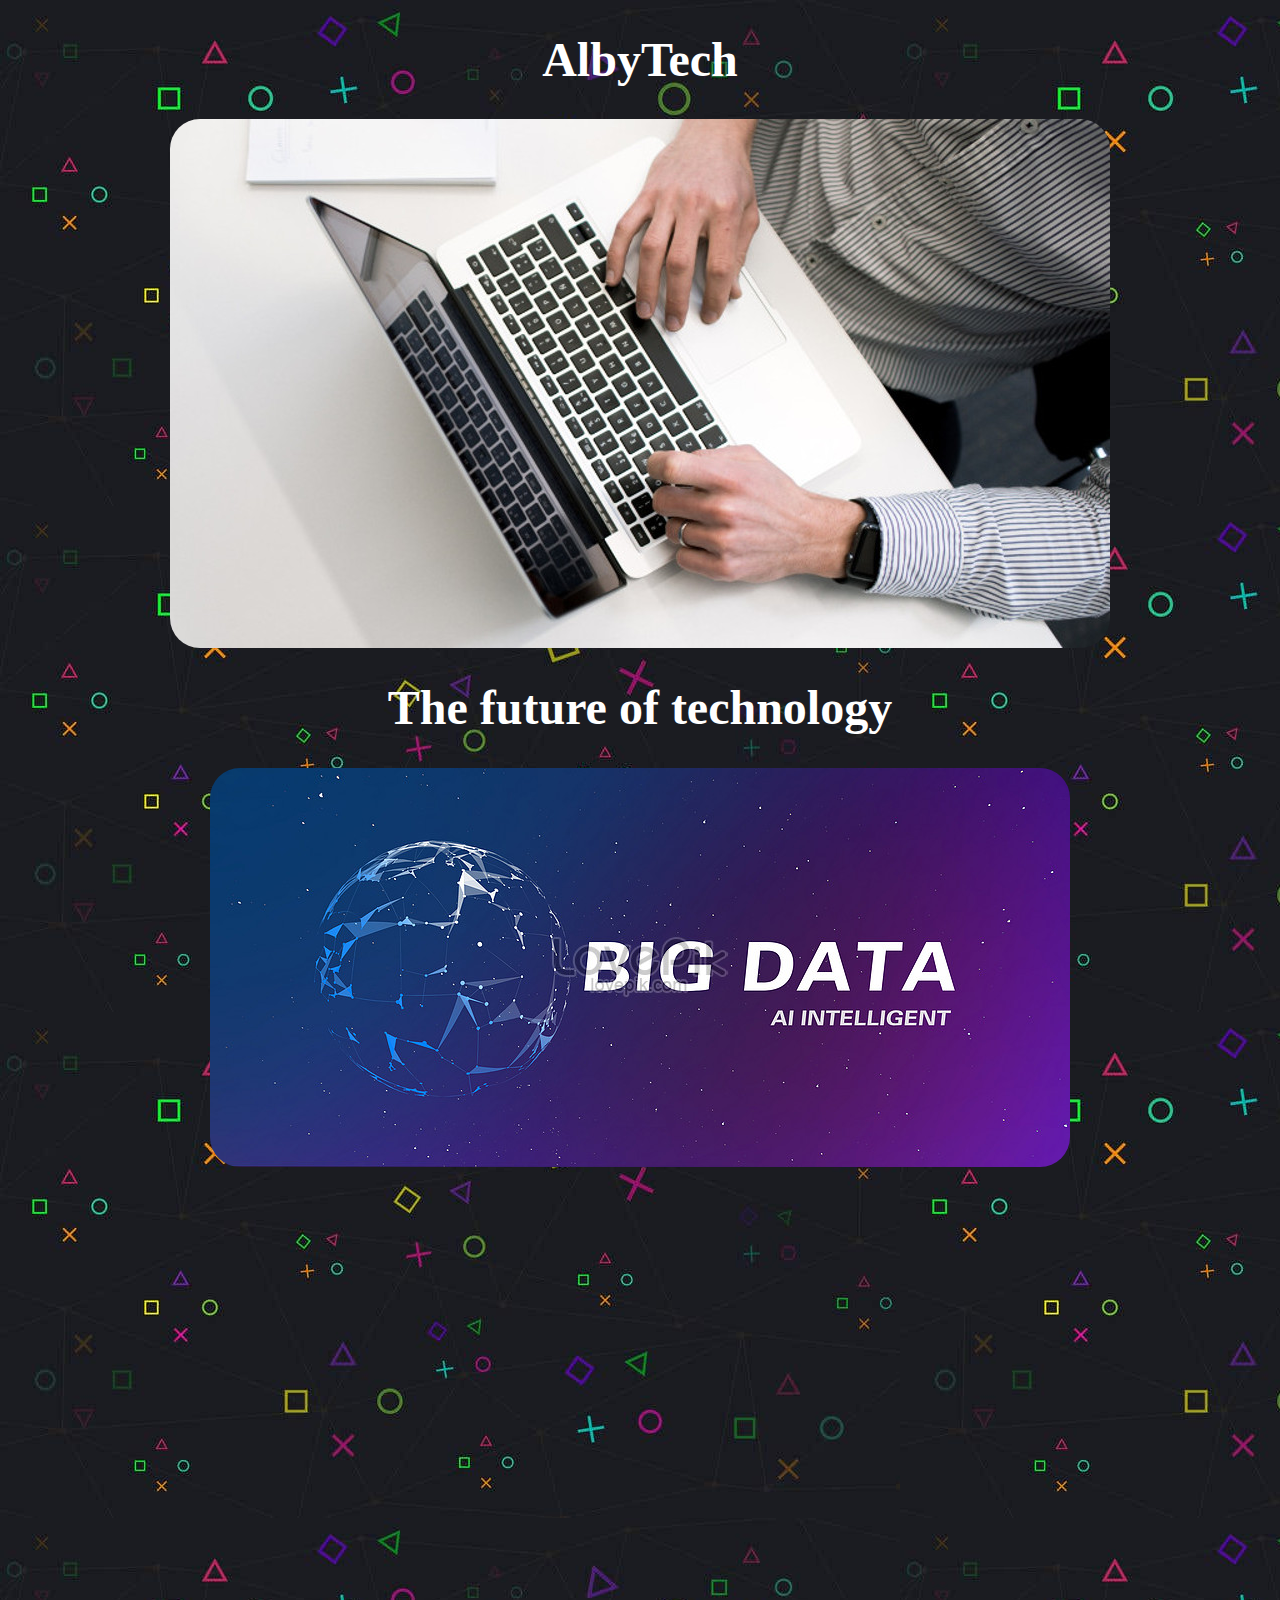
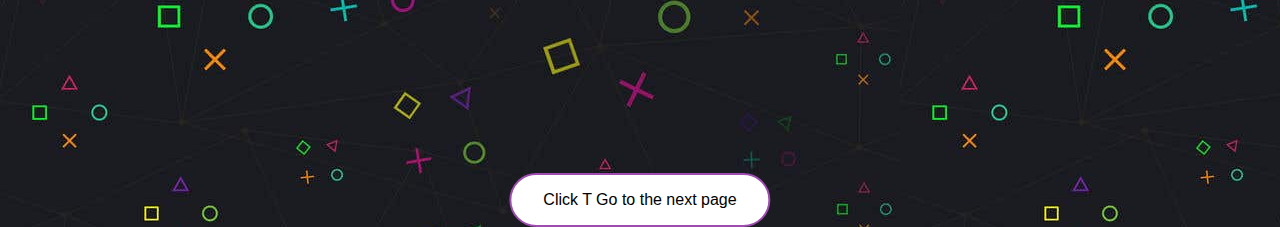
<file: index.html>
<!DOCTYPE html>
<title>ZeroToHero</title>
<link rel="stylesheet" href="style.css">
<html>
    <h1>AlbyTech</h1>
    <img src="image_1.jpg">
    <h1>The future of technology</h1>
    <img src="image_4.jpg">
    <a href="2nd.html">
        <button class="button button1">Click T Go to the next page</button>
    </a>
</html>
</file>
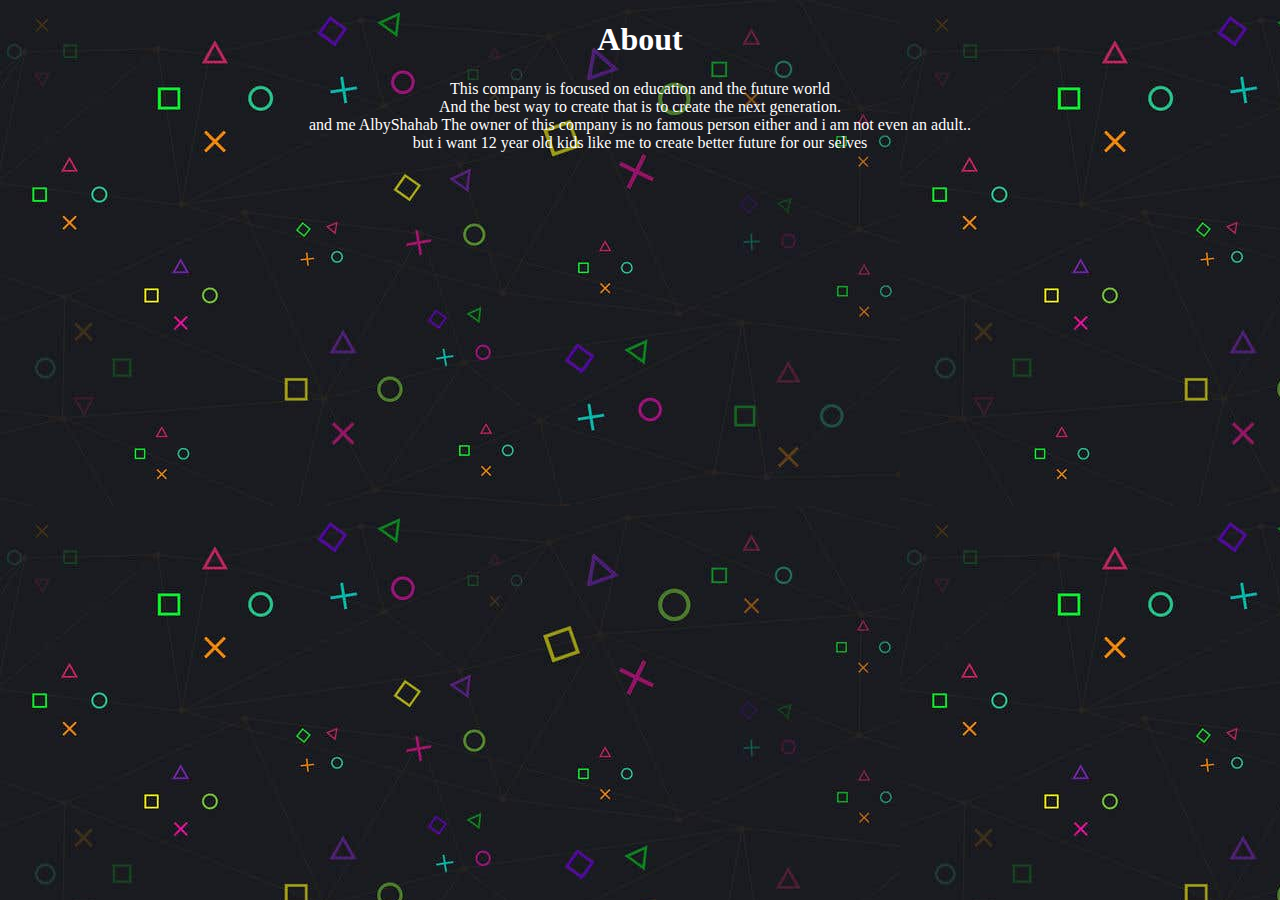
<file: 2nd.html>
<!DOCTYPE html>
<link rel="stylesheet" href="mystyle.css"
<html>
    <h1>About</h1>
    <p>This company is focused on education and the future world<br>And the best way to create that is to create the next generation.<br>
    and me AlbyShahab The owner of this company is no famous person either and  i am not even an adult..<br>but i want 12 year old kids like me to create better future for our selves</p>
</html>
</file>
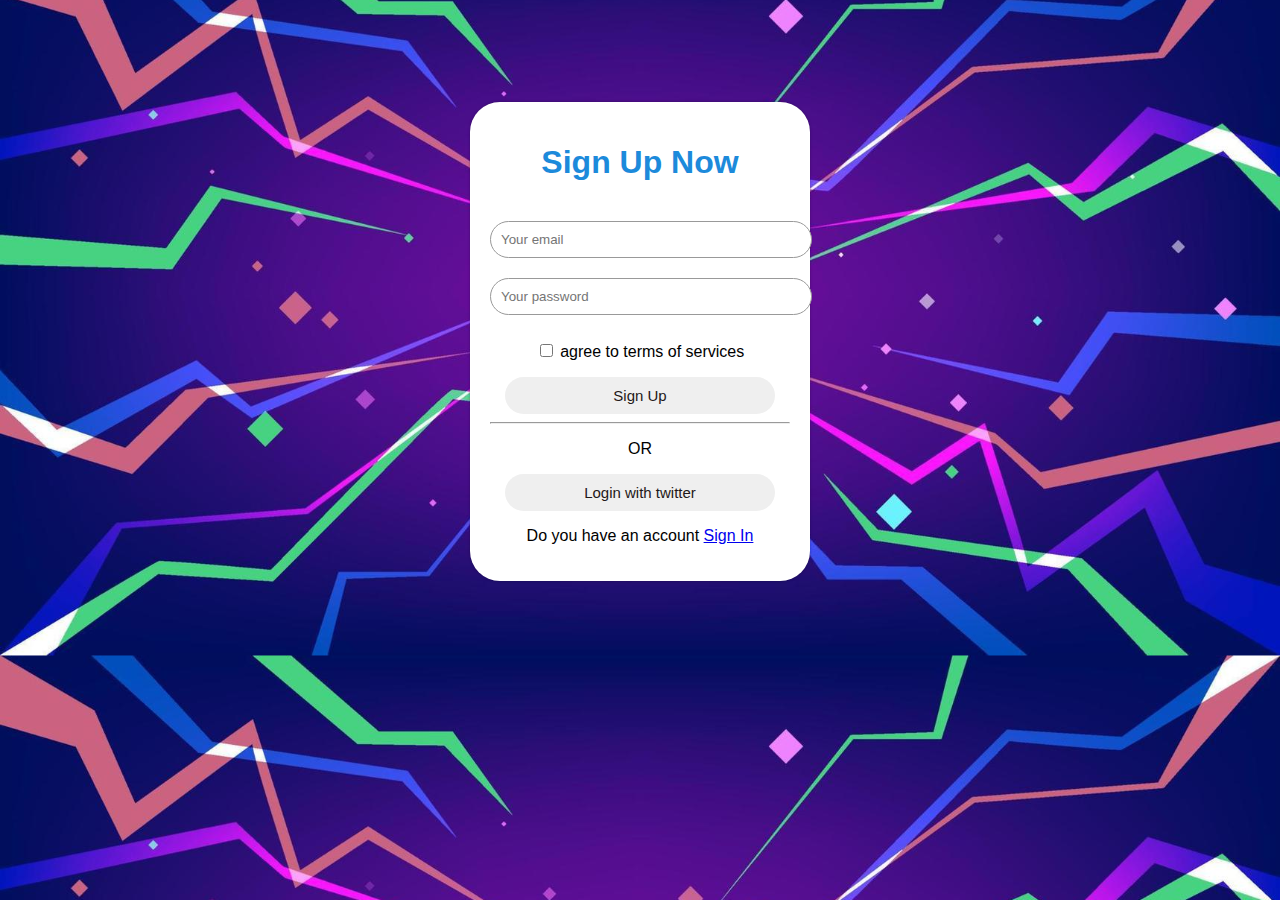
<file: signup.html>
<!DOCTYPE html>
<head>
<title>sign up</title>
<link rel="stylesheet" href="signup.css">
</head>

<body>

      <div class="sign-up-form">
         <h1>Sign Up Now</h1>
         <form>
         <input type="email" class="input-box" placeholder="Your email">
         <input type="password" class="input-box" placeholder="Your password">
         <p><span><input type="checkbox"></span> agree to terms of services</p>
         <button type="button" class="signup-btn">Sign Up</button>
         <hr>
         <p class="or">OR</p>
         <button type="button" class="signup-btn">Login with twitter</button>
         <p>Do you have an account <a href="#">Sign In</a></p>
        </form> 

      </div>







</body>
</file>
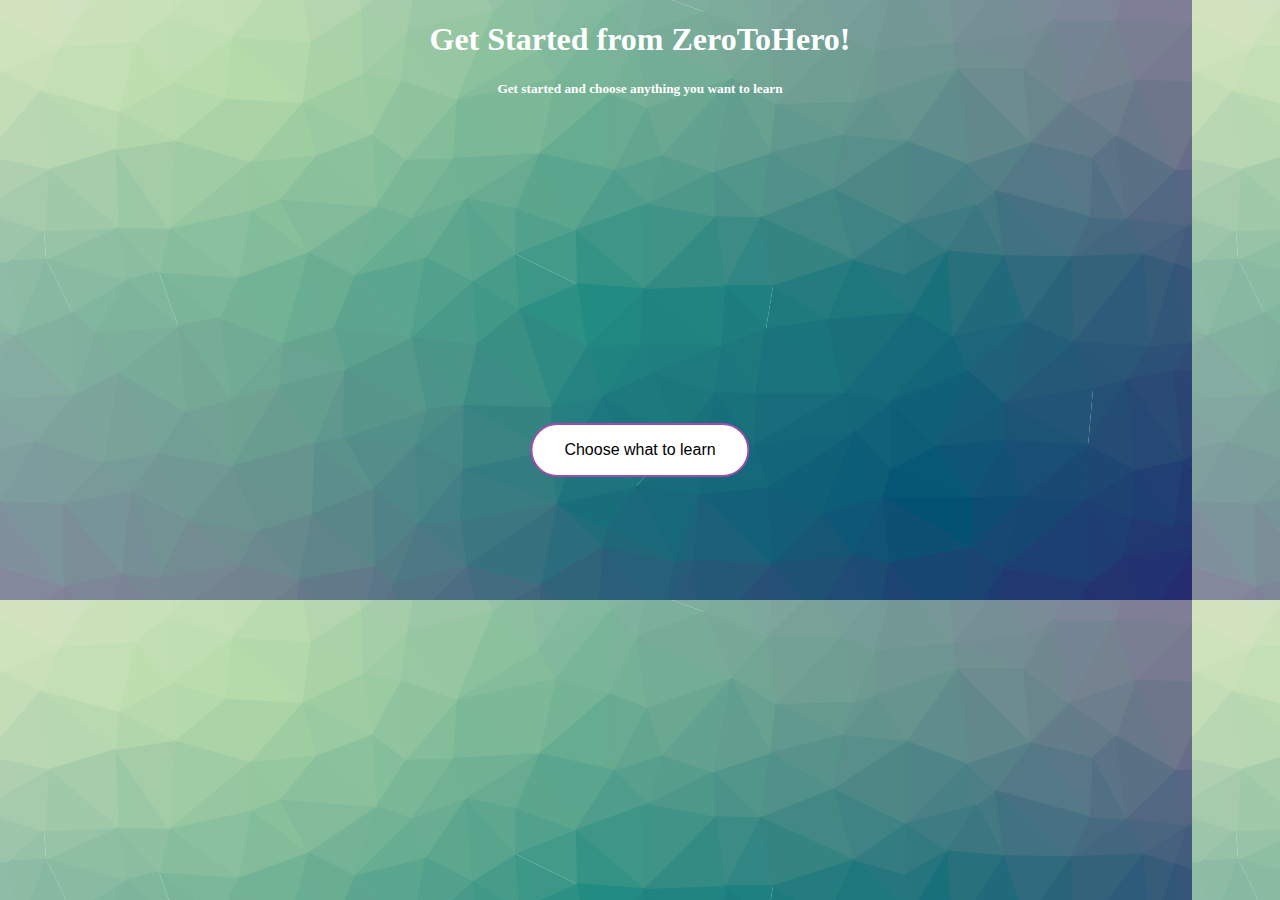
<file: Start.html>
<!DOCTYPE html>
<link rel="stylesheet" href="start.css">
<html>
    <title>Get Started</title>
    <h1>Get Started from ZeroToHero!</h1>
    <h5>Get started and choose anything you want to learn</p>
    <a href="">
        <button class="button button1">Choose what to learn</button>
    </a>
</html>
<html>
     
</html>
</file>
<file: style.css>
h1{
    font-family: Digital-7 Mono;
    font-size: xxx-large;
    text-align: center;
    color: rgb(255, 255, 255);
}

body{
   background-image: url('background_5.jpg');
}

img{
    border-radius: 30px;
    margin: auto;
    display: block;
  }

  .button {
    background-color: #000000; /* Green */
    border: none;
    color: white;
    padding: 16px 32px;
    text-align: center;
    text-decoration: none;
    display: inline-block;
    font-size: 16px;
    margin: 4px 2px;
    transition-duration: 0.4s;
    cursor: pointer;
    margin: 0;
    position: absolute;
    top: 200%;
    left: 50%;
    -ms-transform: translate(-50%, -50%);
    transform: translate(-50%, -50%);
  }
  
  .button1 {
    background-color: white; 
    color: black; 
    border: 2px solid #9e4caf;
    border-radius: 30px;
  }

.button1:hover {
  background-color: #9e4caf;
  color: white;
}
</file>
<file: mystyle.css>
h1{
    font-family: Digital-7 Mono;
    text-align: center;
    color: rgb(253, 253, 253)
}

p{
   font-family: verdana;
   text-align: center;
   color:rgb(253, 253, 253);
}

body {
    background-image: url('background_5.jpg');
}

button{
    background-color: #000000; /* Green */
    border: none;
    color: white;
    padding: 16px 32px;
    text-align: center;
    text-decoration: none;
    display: inline-block;
    font-size: 16px;
    margin: 4px 2px;
    transition-duration: 0.4s;
    cursor: pointer;
    margin: 0;
    position: absolute;
    top: 50%;
    left: 50%;
    -ms-transform: translate(-50%, -50%);
    transform: translate(-50%, -50%);
}

.button1 {
    background-color: white; 
    color: black; 
    border: 2px solid #9e4caf;
    border-radius: 30px;
  }

.button1:hover {
  background-color: #9e4caf;
  color: white;
}
</file>
<file: signup.css>
body{
    margin: 0;
    padding: 0;
    font-family: sans-serif;
    background-image: url('background_6.jpg');
    background-size: cover;
    background-position: center;
}

.sign-up-form{
    width: 300px;
    box-shadow: 0 0 3px rgba(0,0,0,0.3);
    background: #fff;
    padding: 20px;
    margin: 8% auto 0;
    text-align: center;
    border-radius: 30px;
}

.sign-up-form h1{
    color: #1c8adb;
    margin-bottom: 30px;
}

.input-box{
    border-radius: 20px;
    padding: 10px;
    margin: 10px 0;
    width: 100%;
    border: 1px solid #999;
    outline: none;
}

button{
    color: rgb(31, 24, 24);
    width: 90%;
    padding: 10px;
    border-radius: 20px;
    font-size: 15px;
    border: none;
    outline: none;
    cursor: pointer;
}
</file>
<file: start.css>
h1{
  font-family: digital-7 mono;
  color: white;
  text-align: center;
}

h5{
  font-family: verdana;
  color: white;
  text-align: center;
}

body{
  background-image: url('real.jpg');
}

button{
  background-color: #000000; /* Green */
  border: none;
  color: white;
  padding: 16px 32px;
  text-align: center;
  text-decoration: none;
  display: inline-block;
  font-size: 16px;
  margin: 4px 2px;
  transition-duration: 0.4s;
  cursor: pointer;
  margin: 0;
  position: absolute;
  top: 50%;
  left: 50%;
  -ms-transform: translate(-50%, -50%);
  transform: translate(-50%, -50%);
}

.button1 {
  background-color: white; 
  color: black; 
  border: 2px solid #9e4caf;
  border-radius: 30px;
}

.button1:hover {
background-color: #9e4caf;
color: white;
}
</file>
